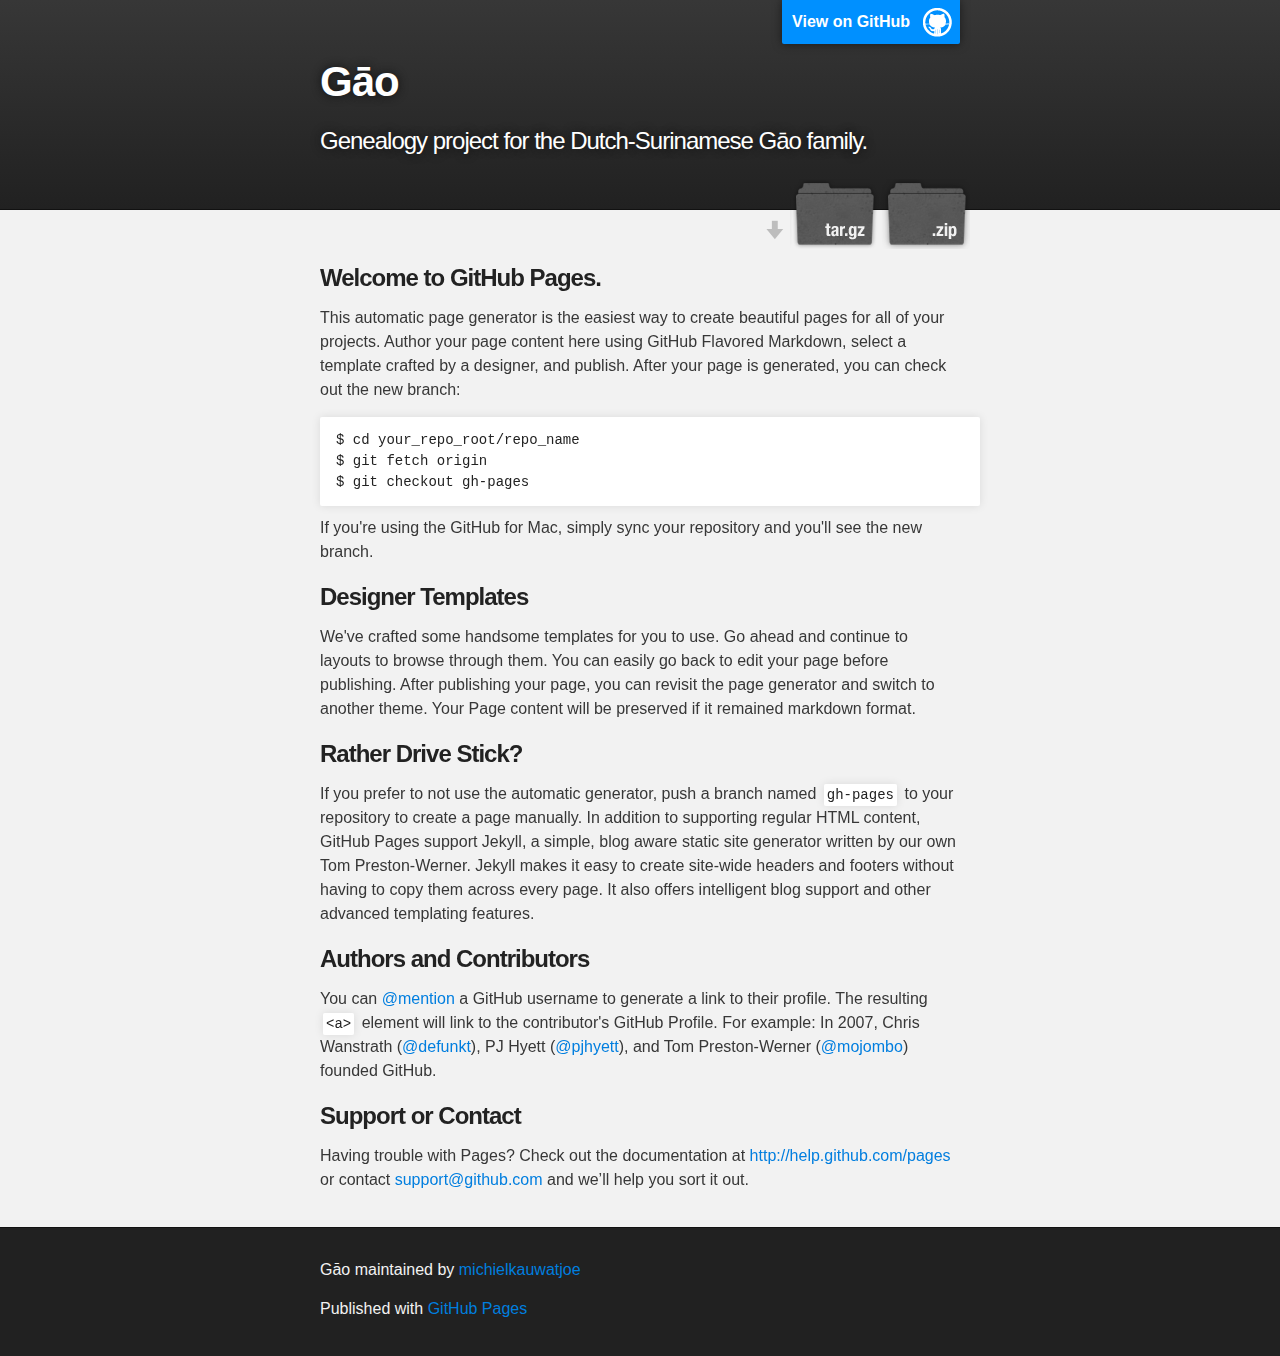
<file: index.html>
<!DOCTYPE html>
<html>

  <head>
    <meta charset='utf-8' />
    <meta http-equiv="X-UA-Compatible" content="chrome=1" />
    <meta name="description" content="Gāo : Genealogy project for the Dutch-Surinamese Gāo family." />

    <link rel="stylesheet" type="text/css" media="screen" href="stylesheets/stylesheet.css">

    <title>Gāo</title>
  </head>

  <body>

    <!-- HEADER -->
    <div id="header_wrap" class="outer">
        <header class="inner">
          <a id="forkme_banner" href="https://github.com/michielkauwatjoe/Gao">View on GitHub</a>

          <h1 id="project_title">Gāo</h1>
          <h2 id="project_tagline">Genealogy project for the Dutch-Surinamese Gāo family.</h2>

            <section id="downloads">
              <a class="zip_download_link" href="https://github.com/michielkauwatjoe/Gao/zipball/master">Download this project as a .zip file</a>
              <a class="tar_download_link" href="https://github.com/michielkauwatjoe/Gao/tarball/master">Download this project as a tar.gz file</a>
            </section>
        </header>
    </div>

    <!-- MAIN CONTENT -->
    <div id="main_content_wrap" class="outer">
      <section id="main_content" class="inner">
        <h3>
<a name="welcome-to-github-pages" class="anchor" href="#welcome-to-github-pages"><span class="octicon octicon-link"></span></a>Welcome to GitHub Pages.</h3>

<p>This automatic page generator is the easiest way to create beautiful pages for all of your projects. Author your page content here using GitHub Flavored Markdown, select a template crafted by a designer, and publish. After your page is generated, you can check out the new branch:</p>

<pre><code>$ cd your_repo_root/repo_name
$ git fetch origin
$ git checkout gh-pages
</code></pre>

<p>If you're using the GitHub for Mac, simply sync your repository and you'll see the new branch.</p>

<h3>
<a name="designer-templates" class="anchor" href="#designer-templates"><span class="octicon octicon-link"></span></a>Designer Templates</h3>

<p>We've crafted some handsome templates for you to use. Go ahead and continue to layouts to browse through them. You can easily go back to edit your page before publishing. After publishing your page, you can revisit the page generator and switch to another theme. Your Page content will be preserved if it remained markdown format.</p>

<h3>
<a name="rather-drive-stick" class="anchor" href="#rather-drive-stick"><span class="octicon octicon-link"></span></a>Rather Drive Stick?</h3>

<p>If you prefer to not use the automatic generator, push a branch named <code>gh-pages</code> to your repository to create a page manually. In addition to supporting regular HTML content, GitHub Pages support Jekyll, a simple, blog aware static site generator written by our own Tom Preston-Werner. Jekyll makes it easy to create site-wide headers and footers without having to copy them across every page. It also offers intelligent blog support and other advanced templating features.</p>

<h3>
<a name="authors-and-contributors" class="anchor" href="#authors-and-contributors"><span class="octicon octicon-link"></span></a>Authors and Contributors</h3>

<p>You can <a href="https://github.com/blog/821" class="user-mention">@mention</a> a GitHub username to generate a link to their profile. The resulting <code>&lt;a&gt;</code> element will link to the contributor's GitHub Profile. For example: In 2007, Chris Wanstrath (<a href="https://github.com/defunkt" class="user-mention">@defunkt</a>), PJ Hyett (<a href="https://github.com/pjhyett" class="user-mention">@pjhyett</a>), and Tom Preston-Werner (<a href="https://github.com/mojombo" class="user-mention">@mojombo</a>) founded GitHub.</p>

<h3>
<a name="support-or-contact" class="anchor" href="#support-or-contact"><span class="octicon octicon-link"></span></a>Support or Contact</h3>

<p>Having trouble with Pages? Check out the documentation at <a href="http://help.github.com/pages">http://help.github.com/pages</a> or contact <a href="mailto:support@github.com">support@github.com</a> and we’ll help you sort it out.</p>
      </section>
    </div>

    <!-- FOOTER  -->
    <div id="footer_wrap" class="outer">
      <footer class="inner">
        <p class="copyright">Gāo maintained by <a href="https://github.com/michielkauwatjoe">michielkauwatjoe</a></p>
        <p>Published with <a href="http://pages.github.com">GitHub Pages</a></p>
      </footer>
    </div>

    

  </body>
</html>
</file>
<file: stylesheets/stylesheet.css>
/*******************************************************************************
Slate Theme for GitHub Pages
by Jason Costello, @jsncostello
*******************************************************************************/

@import url(pygment_trac.css);

/*******************************************************************************
MeyerWeb Reset
*******************************************************************************/

html, body, div, span, applet, object, iframe,
h1, h2, h3, h4, h5, h6, p, blockquote, pre,
a, abbr, acronym, address, big, cite, code,
del, dfn, em, img, ins, kbd, q, s, samp,
small, strike, strong, sub, sup, tt, var,
b, u, i, center,
dl, dt, dd, ol, ul, li,
fieldset, form, label, legend,
table, caption, tbody, tfoot, thead, tr, th, td,
article, aside, canvas, details, embed,
figure, figcaption, footer, header, hgroup,
menu, nav, output, ruby, section, summary,
time, mark, audio, video {
  margin: 0;
  padding: 0;
  border: 0;
  font: inherit;
  vertical-align: baseline;
}

/* HTML5 display-role reset for older browsers */
article, aside, details, figcaption, figure,
footer, header, hgroup, menu, nav, section {
  display: block;
}

ol, ul {
  list-style: none;
}

blockquote, q {
}

table {
  border-collapse: collapse;
  border-spacing: 0;
}

/*******************************************************************************
Theme Styles
*******************************************************************************/

body {
  box-sizing: border-box;
  color:#373737;
  background: #212121;
  font-size: 16px;
  font-family: 'Myriad Pro', Calibri, Helvetica, Arial, sans-serif;
  line-height: 1.5;
  -webkit-font-smoothing: antialiased;
}

h1, h2, h3, h4, h5, h6 {
  margin: 10px 0;
  font-weight: 700;
  color:#222222;
  font-family: 'Lucida Grande', 'Calibri', Helvetica, Arial, sans-serif;
  letter-spacing: -1px;
}

h1 {
  font-size: 36px;
  font-weight: 700;
}

h2 {
  padding-bottom: 10px;
  font-size: 32px;
  background: url('../images/bg_hr.png') repeat-x bottom;
}

h3 {
  font-size: 24px;
}

h4 {
  font-size: 21px;
}

h5 {
  font-size: 18px;
}

h6 {
  font-size: 16px;
}

p {
  margin: 10px 0 15px 0;
}

footer p {
  color: #f2f2f2;
}

a {
  text-decoration: none;
  color: #007edf;
  text-shadow: none;

  transition: color 0.5s ease;
  transition: text-shadow 0.5s ease;
  -webkit-transition: color 0.5s ease;
  -webkit-transition: text-shadow 0.5s ease;
  -moz-transition: color 0.5s ease;
  -moz-transition: text-shadow 0.5s ease;
  -o-transition: color 0.5s ease;
  -o-transition: text-shadow 0.5s ease;
  -ms-transition: color 0.5s ease;
  -ms-transition: text-shadow 0.5s ease;
}

#main_content a:hover {
  color: #0069ba;
  text-shadow: #0090ff 0px 0px 2px;
}

footer a:hover {
  color: #43adff;
  text-shadow: #0090ff 0px 0px 2px;
}

em {
  font-style: italic;
}

strong {
  font-weight: bold;
}

img {
  position: relative;
  margin: 0 auto;
  max-width: 739px;
  padding: 5px;
  margin: 10px 0 10px 0;
  border: 1px solid #ebebeb;

  box-shadow: 0 0 5px #ebebeb;
  -webkit-box-shadow: 0 0 5px #ebebeb;
  -moz-box-shadow: 0 0 5px #ebebeb;
  -o-box-shadow: 0 0 5px #ebebeb;
  -ms-box-shadow: 0 0 5px #ebebeb;
}

pre, code {
  width: 100%;
  color: #222;
  background-color: #fff;

  font-family: Monaco, "Bitstream Vera Sans Mono", "Lucida Console", Terminal, monospace;
  font-size: 14px;

  border-radius: 2px;
  -moz-border-radius: 2px;
  -webkit-border-radius: 2px;



}

pre {
  width: 100%;
  padding: 10px;
  box-shadow: 0 0 10px rgba(0,0,0,.1);
  overflow: auto;
}

code {
  padding: 3px;
  margin: 0 3px;
  box-shadow: 0 0 10px rgba(0,0,0,.1);
}

pre code {
  display: block;
  box-shadow: none;
}

blockquote {
  color: #666;
  margin-bottom: 20px;
  padding: 0 0 0 20px;
  border-left: 3px solid #bbb;
}

ul, ol, dl {
  margin-bottom: 15px
}

ul li {
  list-style: inside;
  padding-left: 20px;
}

ol li {
  list-style: decimal inside;
  padding-left: 20px;
}

dl dt {
  font-weight: bold;
}

dl dd {
  padding-left: 20px;
  font-style: italic;
}

dl p {
  padding-left: 20px;
  font-style: italic;
}

hr {
  height: 1px;
  margin-bottom: 5px;
  border: none;
  background: url('../images/bg_hr.png') repeat-x center;
}

table {
  border: 1px solid #373737;
  margin-bottom: 20px;
  text-align: left;
 }

th {
  font-family: 'Lucida Grande', 'Helvetica Neue', Helvetica, Arial, sans-serif;
  padding: 10px;
  background: #373737;
  color: #fff;
 }

td {
  padding: 10px;
  border: 1px solid #373737;
 }

form {
  background: #f2f2f2;
  padding: 20px;
}

img {
  width: 100%;
  max-width: 100%;
}

/*******************************************************************************
Full-Width Styles
*******************************************************************************/

.outer {
  width: 100%;
}

.inner {
  position: relative;
  max-width: 640px;
  padding: 20px 10px;
  margin: 0 auto;
}

#forkme_banner {
  display: block;
  position: absolute;
  top:0;
  right: 10px;
  z-index: 10;
  padding: 10px 50px 10px 10px;
  color: #fff;
  background: url('../images/blacktocat.png') #0090ff no-repeat 95% 50%;
  font-weight: 700;
  box-shadow: 0 0 10px rgba(0,0,0,.5);
  border-bottom-left-radius: 2px;
  border-bottom-right-radius: 2px;
}

#header_wrap {
  background: #212121;
  background: -moz-linear-gradient(top, #373737, #212121);
  background: -webkit-linear-gradient(top, #373737, #212121);
  background: -ms-linear-gradient(top, #373737, #212121);
  background: -o-linear-gradient(top, #373737, #212121);
  background: linear-gradient(top, #373737, #212121);
}

#header_wrap .inner {
  padding: 50px 10px 30px 10px;
}

#project_title {
  margin: 0;
  color: #fff;
  font-size: 42px;
  font-weight: 700;
  text-shadow: #111 0px 0px 10px;
}

#project_tagline {
  color: #fff;
  font-size: 24px;
  font-weight: 300;
  background: none;
  text-shadow: #111 0px 0px 10px;
}

#downloads {
  position: absolute;
  width: 210px;
  z-index: 10;
  bottom: -40px;
  right: 0;
  height: 70px;
  background: url('../images/icon_download.png') no-repeat 0% 90%;
}

.zip_download_link {
  display: block;
  float: right;
  width: 90px;
  height:70px;
  text-indent: -5000px;
  overflow: hidden;
  background: url(../images/sprite_download.png) no-repeat bottom left;
}

.tar_download_link {
  display: block;
  float: right;
  width: 90px;
  height:70px;
  text-indent: -5000px;
  overflow: hidden;
  background: url(../images/sprite_download.png) no-repeat bottom right;
  margin-left: 10px;
}

.zip_download_link:hover {
  background: url(../images/sprite_download.png) no-repeat top left;
}

.tar_download_link:hover {
  background: url(../images/sprite_download.png) no-repeat top right;
}

#main_content_wrap {
  background: #f2f2f2;
  border-top: 1px solid #111;
  border-bottom: 1px solid #111;
}

#main_content {
  padding-top: 40px;
}

#footer_wrap {
  background: #212121;
}



/*******************************************************************************
Small Device Styles
*******************************************************************************/

@media screen and (max-width: 480px) {
  body {
    font-size:14px;
  }

  #downloads {
    display: none;
  }

  .inner {
    min-width: 320px;
    max-width: 480px;
  }

  #project_title {
  font-size: 32px;
  }

  h1 {
    font-size: 28px;
  }

  h2 {
    font-size: 24px;
  }

  h3 {
    font-size: 21px;
  }

  h4 {
    font-size: 18px;
  }

  h5 {
    font-size: 14px;
  }

  h6 {
    font-size: 12px;
  }

  code, pre {
    min-width: 320px;
    max-width: 480px;
    font-size: 11px;
  }

}
</file>
